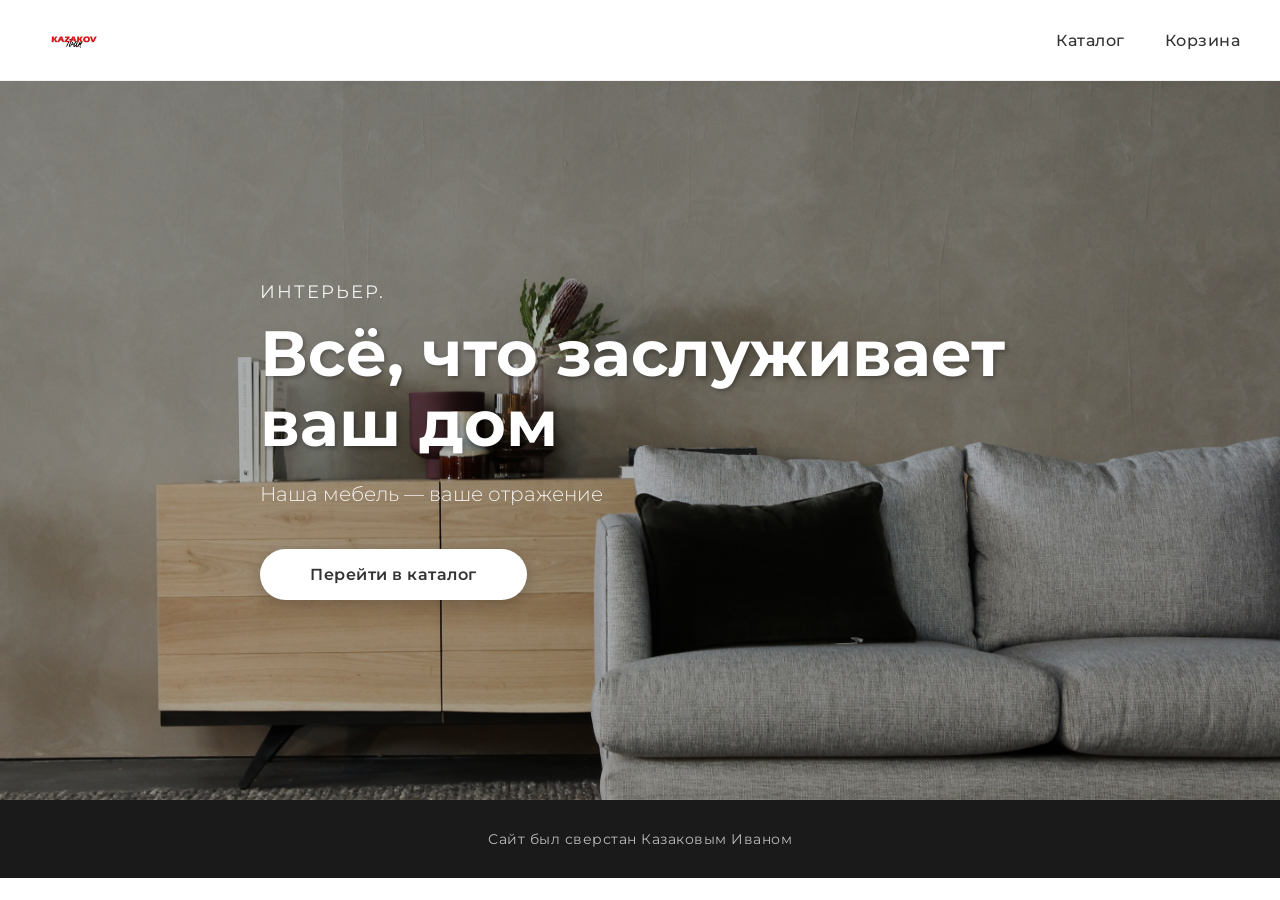
<file: index.html>
<!DOCTYPE html>
<html lang="ru">
<head>
    <meta charset="UTF-8">
    <meta name="viewport" content="width=device-width, initial-scale=1.0">
    <title>Furniture Store</title>

    <!-- Подключение шрифта Montserrat -->
    <link rel="preconnect" href="https://fonts.googleapis.com">
    <link rel="preconnect" href="https://fonts.gstatic.com" crossorigin>
    <link href="https://fonts.googleapis.com/css2?family=Montserrat:ital,wght@0,100..900;1,100..900&display=swap" rel="stylesheet">

    <!-- Подключение стилей -->
    <link rel="stylesheet" href="style.css">
</head>
<body>
    <!-- Шапка -->
    <header>
        <div class="container header-container">
            <!-- Логотип -->
            <a href="index.html" class="logo">
                <img src="images/Logo.jpg" alt="Furniture Store Logo">
            </a>

            <!-- Меню справа -->
            <nav class="main-menu">
                <ul>
                    <li><a href="catalog.html">Каталог</a></li>
                    <li><a href="#cart">Корзина</a></li>
                </ul>
            </nav>
        </div>
    </header>

    <!-- Герой-секция -->
    <section class="hero">
        <div class="container hero-container">
            <p class="hero-subtitle">Интерьер.</p>
            <h1 class="hero-title">Всё, что заслуживает ваш дом</h1>
            <p class="hero-description">Наша мебель — ваше отражение</p>
            <a href="catalog.html" class="hero-button">Перейти в каталог</a>
        </div>
    </section>

    <!-- Подвал -->
    <footer>
        <div class="container">
            <p>Сайт был сверстан Казаковым Иваном</p>
        </div>
    </footer>
</body>
</html>
</file>
<file: style.css>
/* ===== ОБЩИЕ СТИЛИ ===== */
* {
    margin: 0;
    padding: 0;
    box-sizing: border-box;
}

body, button, a, input, textarea {
    font-family: 'Montserrat', Arial, sans-serif;
}

.container {
    max-width: 1200px;
    margin: 0 auto;
    padding: 0 20px;
}

/* ===== HEADER ===== */
header {
    background-color: rgba(255, 255, 255, 0.95);
    border-bottom: 1px solid rgba(0, 0, 0, 0.05);
    position: relative;
    z-index: 10;
}

.header-container {
    display: flex;
    justify-content: space-between;
    align-items: center;
    padding: 15px 0;
}

.logo img {
    display: block;
    height: 50px;
    width: auto;
    transition: transform 0.2s;
}

.logo img:hover {
    transform: scale(1.05);
}

.main-menu ul {
    display: flex;
    gap: 40px;
    margin: 0;
    padding: 0;
    list-style: none;
}

.main-menu a {
    text-decoration: none;
    color: #333;
    font-weight: 500;
    font-size: 16px;
    letter-spacing: 0.5px;
    transition: color 0.2s;
    position: relative;
}

.main-menu a:hover {
    color: #000;
}

.main-menu a::after {
    content: '';
    position: absolute;
    bottom: -5px;
    left: 0;
    width: 0;
    height: 2px;
    background-color: #333;
    transition: width 0.2s;
}

.main-menu a:hover::after {
    width: 100%;
}

/* ===== HERO ===== */
.hero {
    background-image: linear-gradient(rgba(0, 0, 0, 0.3), rgba(0, 0, 0, 0.3)), url('images/Phone.jpg');
    background-size: cover;
    background-position: center;
    color: #fff;
    padding: 200px 0;
    position: relative;
}

.hero-container {
    max-width: 800px;
    text-align: left;
}

.hero-subtitle {
    font-size: 18px;
    font-weight: 400;
    margin-bottom: 15px;
    opacity: 0.9;
    letter-spacing: 2px;
    text-transform: uppercase;
}

.hero-title {
    font-size: 64px;
    font-weight: 700;
    margin-bottom: 20px;
    line-height: 1.1;
    text-shadow: 2px 2px 4px rgba(0, 0, 0, 0.3);
}

.hero-description {
    font-size: 20px;
    font-weight: 300;
    margin-bottom: 40px;
    line-height: 1.5;
    opacity: 0.9;
    max-width: 600px;
}

.hero-button {
    display: inline-block;
    background-color: #fff;
    color: #333;
    text-decoration: none;
    padding: 16px 50px;
    border-radius: 30px;
    font-weight: 600;
    font-size: 16px;
    letter-spacing: 0.5px;
    transition: all 0.3s;
    box-shadow: 0 4px 15px rgba(0, 0, 0, 0.2);
}

.hero-button:hover {
    background-color: #f8f8f8;
    transform: translateY(-2px);
    box-shadow: 0 6px 20px rgba(0, 0, 0, 0.3);
}

/* ===== CATALOG PAGE STYLES ===== */
.catalog {
    padding: 60px 0 80px 0;
    background-color: #f9f9f9;
}

/* Кнопка возврата на главную */
.back-to-home {
    display: inline-block;
    text-decoration: none;
    color: #666;
    font-weight: 500;
    margin-bottom: 30px;
    padding: 8px 0;
    transition: all 0.2s;
    font-size: 15px;
    border-bottom: 1px solid transparent;
}

.back-to-home:hover {
    color: #333;
    transform: translateX(-5px);
    border-bottom-color: #333;
}

.catalog-title {
    font-size: 42px;
    font-weight: 600;
    margin-bottom: 60px;
    text-align: center;
    color: #222;
    position: relative;
}

.catalog-title::after {
    content: '';
    position: absolute;
    bottom: -15px;
    left: 50%;
    transform: translateX(-50%);
    width: 60px;
    height: 3px;
    background-color: #333;
}

.products-grid {
    display: grid;
    grid-template-columns: repeat(auto-fill, minmax(350px, 1fr));
    gap: 30px;
}

.product-card {
    background-color: #fff;
    border-radius: 12px;
    box-shadow: 0 10px 30px rgba(0, 0, 0, 0.05);
    transition: all 0.3s;
    overflow: hidden;
}

.product-card:hover {
    transform: translateY(-8px);
    box-shadow: 0 20px 40px rgba(0, 0, 0, 0.1);
}

.product-image {
    width: 100%;
    height: 280px;
    object-fit: cover;
    display: block;
    transition: transform 0.5s;
}

.product-card:hover .product-image {
    transform: scale(1.05);
}

.product-title {
    font-size: 22px;
    font-weight: 600;
    margin: 25px 30px 10px 30px;
    color: #222;
}

.product-description {
    font-size: 14px;
    line-height: 1.7;
    color: #666;
    margin: 0 30px 20px 30px;
}

.product-price {
    font-size: 20px;
    font-weight: 700;
    color: #333;
    border-top: 1px solid #eee;
    margin: 0 30px;
    padding: 15px 0 20px 0;
}

.product-dimensions {
    font-size: 13px;
    color: #999;
    margin: -10px 30px 20px 30px;
    font-style: italic;
}

/* ===== FOOTER ===== */
footer {
    background-color: #1a1a1a;
    color: #fff;
    padding: 30px 0;
    text-align: center;
}

footer p {
    opacity: 0.7;
    font-size: 14px;
    letter-spacing: 0.5px;
}
</file>
